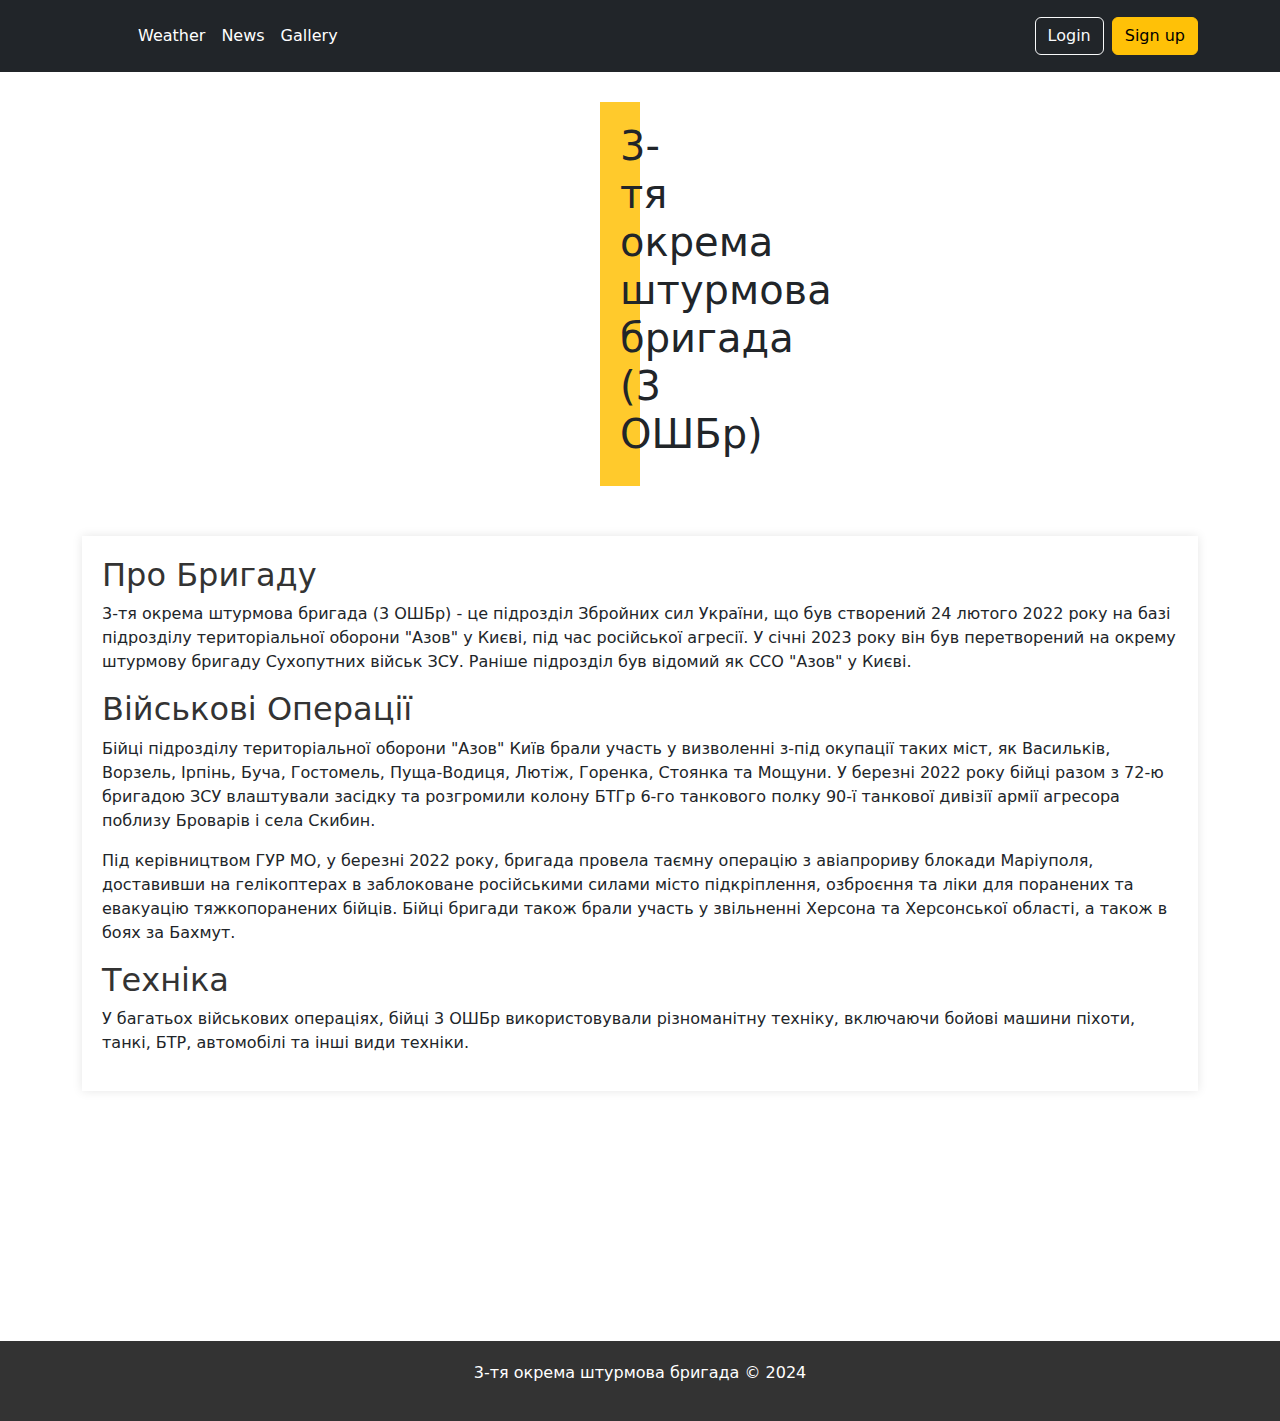
<file: index.html>
<!DOCTYPE html>
<html lang="en">
    <head>
        <meta charset="UTF-8" />
        <meta name="viewport" content="width=device-width, initial-scale=1.0" />
        <link rel="stylesheet" href="libs/bootstrap.min.css" />
        <link rel="stylesheet" href="style.css" />
        <title>Local storage</title>
    </head>
    <body>
        <header class="p-3 text-bg-dark">
            <div class="container">
                <div
                    class="d-flex flex-wrap align-items-center justify-content-center justify-content-lg-start"
                >
                    <a
                        href="/"
                        class="d-flex align-items-center mb-2 mb-lg-0 text-white text-decoration-none"
                    >
                        <svg
                            class="bi me-2"
                            width="40"
                            height="32"
                            role="img"
                            aria-label="Bootstrap"
                        >
                            <use xlink:href="#bootstrap"></use>
                        </svg>
                    </a>

                    <ul
                        class="nav col-12 col-lg-auto me-lg-auto mb-2 justify-content-center mb-md-0"
                    >
                        <li>
                            <a href="Weather/index.html" class="nav-link px-2 text-white"
                                >Weather</a
                            >
                        </li>
                        <li>
                            <a href="news/index.html" class="nav-link px-2 text-white"
                                >News</a
                            >
                        </li>
                        <li>
                            <a href="#" class="nav-link px-2 text-white"
                                >Gallery</a
                            >
                        </li>
                    </ul>
                    
                    <div id="userButtons" class="text-end">

                    </div>
                </div>
            </div>
        </header>

            <div class="kkk">
                    <h1>3-тя окрема штурмова бригада (3 ОШБр)</h1>
            </div>
    
        <div class="container">
            <section class="main">
                <h2>Про Бригаду</h2>
                <p>3-тя окрема штурмова бригада (3 ОШБр) - це підрозділ Збройних сил України, що був створений 24 лютого 2022 року на базі підрозділу територіальної оборони "Азов" у Києві, під час російської агресії. У січні 2023 року він був перетворений на окрему штурмову бригаду Сухопутних військ ЗСУ. Раніше підрозділ був відомий як ССО "Азов" у Києві.</p>
                
                <h2>Військові Операції</h2>
                <p>Бійці підрозділу територіальної оборони "Азов" Київ брали участь у визволенні з-під окупації таких міст, як Васильків, Ворзель, Ірпінь, Буча, Гостомель, Пуща-Водиця, Лютіж, Горенка, Стоянка та Мощуни. У березні 2022 року бійці разом з 72-ю бригадою ЗСУ влаштували засідку та розгромили колону БТГр 6-го танкового полку 90-ї танкової дивізії армії агресора поблизу Броварів і села Скибин.</p>
    
                <p>Під керівництвом ГУР МО, у березні 2022 року, бригада провела таємну операцію з авіапрориву блокади Маріуполя, доставивши на гелікоптерах в заблоковане російськими силами місто підкріплення, озброєння та ліки для поранених та евакуацію тяжкопоранених бійців. Бійці бригади також брали участь у звільненні Херсона та Херсонської області, а також в боях за Бахмут.</p>
    
                <h2>Техніка</h2>
                <p>У багатьох військових операціях, бійці 3 ОШБр використовували різноманітну техніку, включаючи бойові машини піхоти, танкі, БТР, автомобілі та інші види техніки.</p>
            </section>
        </div>
    
        <footer>
            <p>3-тя окрема штурмова бригада &copy; 2024</p>
        </footer>
        
        <script src="script.js"></script>
        <script src="libs/bootstrap.bundle.min.js"></script>
    </body>
</html>
</file>
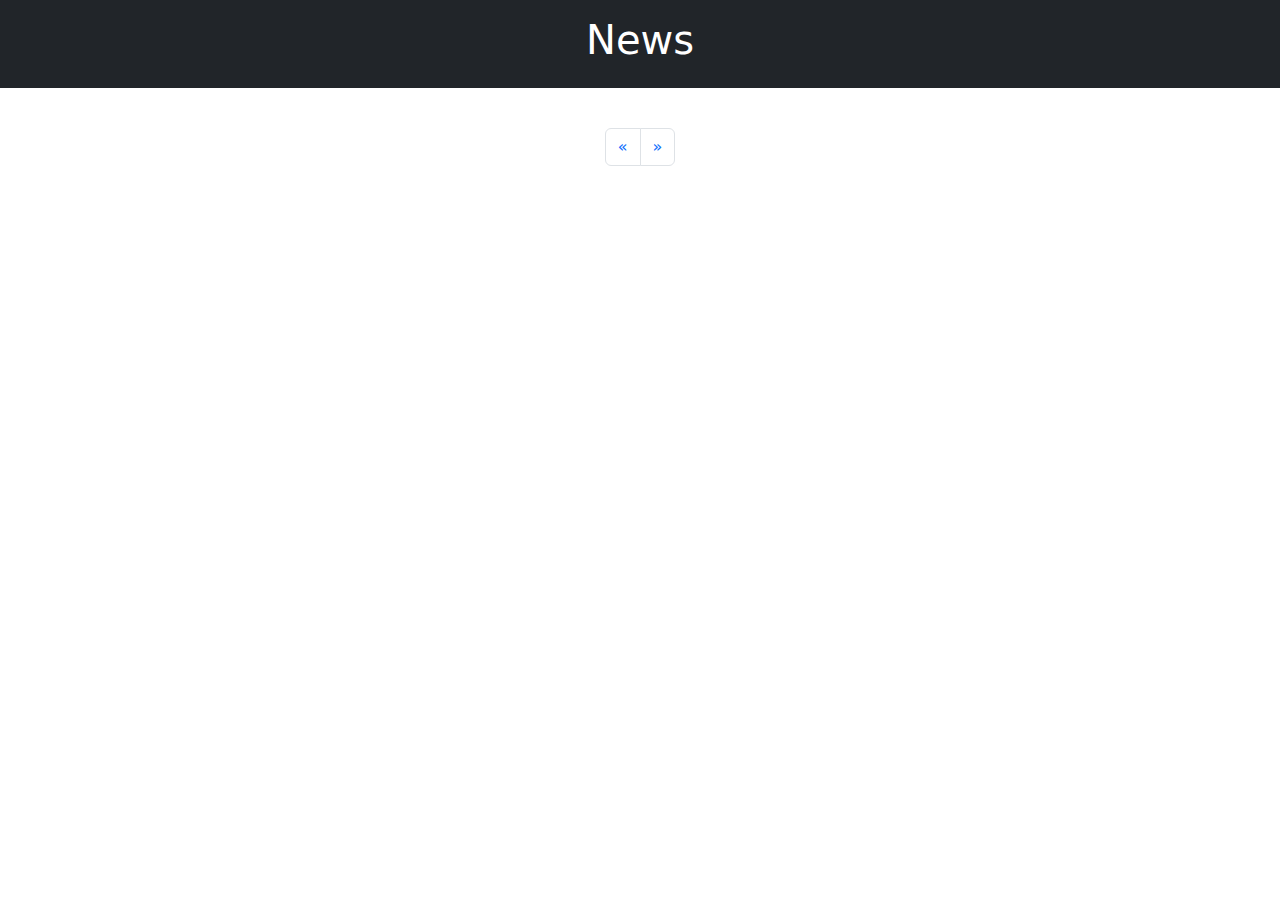
<file: news/index.html>
<!DOCTYPE html>
<html lang="en">
<link rel="stylesheet" href="https://cdn.jsdelivr.net/npm/bootstrap@5.3.3/dist/css/bootstrap.min.css" />
<link rel="stylesheet" href="style.css">

<head>
  <meta charset="UTF-8">
  <meta http-equiv="X-UA-Compatible" content="IE=edge">
  <meta name="viewport" content="width=device-width, initial-scale=1.0">
  <title>News</title>
</head>

<body>
  <header class="p-3 text-bg-dark">
    <div class="container">
        <div
            class="d-flex flex-wrap align-items-center justify-content-center justify-content-lg-start">  
          </div>
            <h1 class="text-center">News</h1>
    </div>
  </header>
  <div class="news-grid" id="news-list"></div>
  
  <nav aria-label="Page navigation example">
    <ul id="pagination" class="disabled pagination justify-content-center" >
      <li class="page-item">
        <a id="btnPrev" class="page-link" href="#" aria-label="Previous">
          <span aria-hidden="true">&laquo;</span>
        </a>
      </li>
      
      <li class="page-item">
        <a id="btnNext" class="page-link" href="#" aria-label="Next">
          <span aria-hidden="true">&raquo;</span>
        </a>
      </li>
    </ul>
  </nav>
  
  <div id="news-list" class="row mt-3"></div>

  <script src="script.js"></script>


</body>

</html>
</file>
<file: style.css>
div.kkk{
    background-color: #ffca2c;
    margin-top: 30px;
    margin-left: 600px;
    margin-right: 690px;
    padding: 20px;
}
section.main {
    padding: 20px;
    background: #fff;
    margin-top: 50px;
    box-shadow: 0 0 10px rgba(0, 0, 0, 0.1);
}

section h2 {
    color: #333;
    margin-top: 0;
}

footer {
    text-align: center;
    padding: 20px;
    background: #333;
    color: #fff;
    margin-top: 250px;
}

@media (max-width: 768px) {
    .container {
        width: 100%;
        padding: 0 10px;
    }

    header h1 {
        font-size: 20px;
    }

    section.main {
        padding: 10px;
    }
}
</file>
<file: news/style.css>
.news-grid {
    display: grid;
    grid-template-columns: 1fr 1fr 1fr 1fr;
    justify-items: center;
    padding: 20px;
}
</file>
